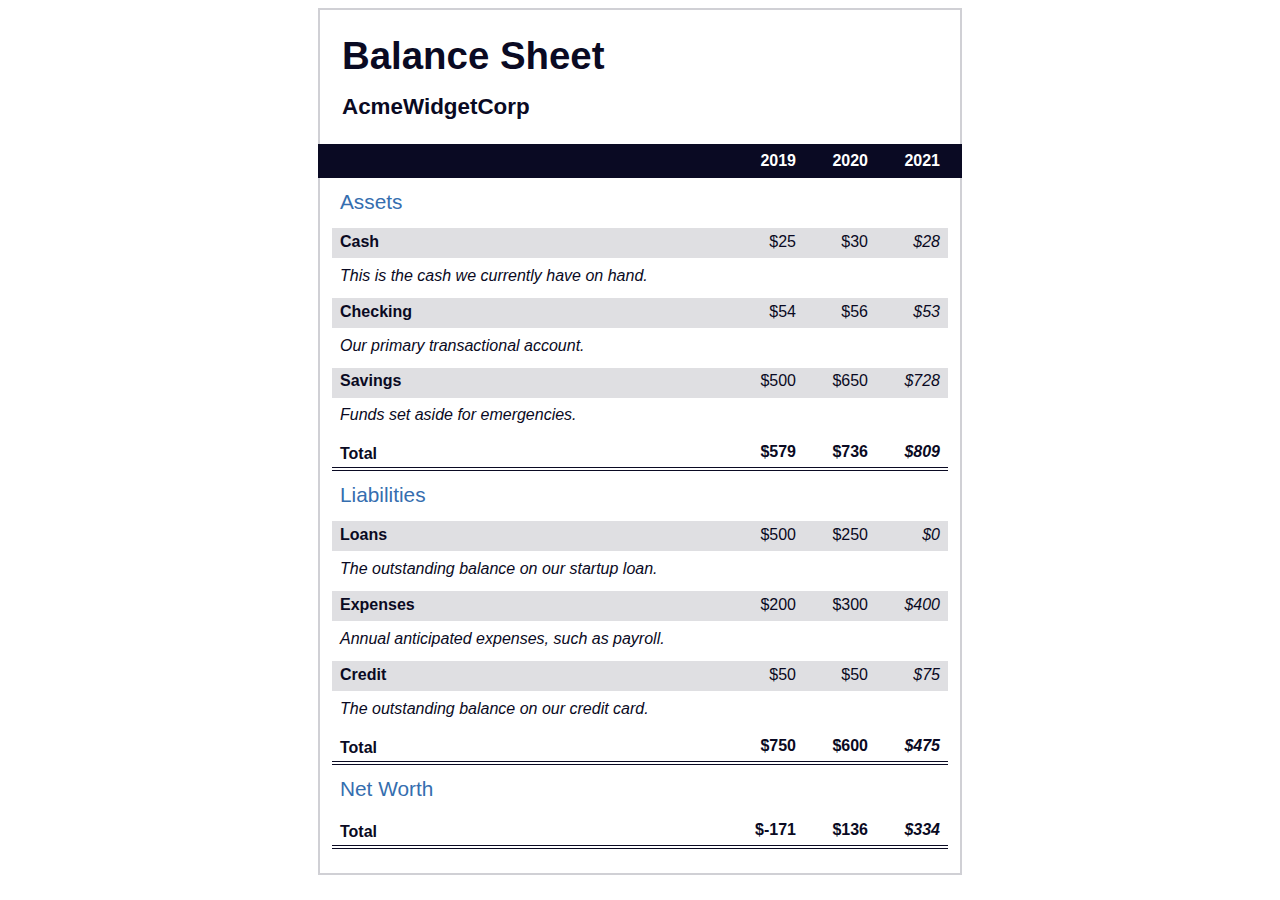
<file: my html&css websites/Balance Sheet/index.html>
<!DOCTYPE html>
<html lang="en">
  <head>
    <meta charset="UTF-8">
    <meta name="viewport" content="width=device-width, initial-scale=1.0">
    <title>Balance Sheet</title>
    <link rel="stylesheet" href="./styles.css">
  </head>
  <body>
    <main>
      <section>
        <h1>
          <span class="flex">
            <span>AcmeWidgetCorp</span>
            <span>Balance Sheet</span>
          </span>
        </h1>
        <div id="years" aria-hidden="true">
          <span class="year">2019</span>
          <span class="year">2020</span>
          <span class="year">2021</span>
        </div>
        <div class="table-wrap">
          <table>
            <caption>Assets</caption>
            <thead>
              <tr>
                <td></td>
                <th><span class="sr-only year">2019</span></th>
                <th><span class="sr-only year">2020</span></th>
                <th class="current"><span class="sr-only year">2021</span></th>
              </tr>
            </thead>
            <tbody>
              <tr class="data">
                <th>Cash <span class="description">This is the cash we currently have on hand.</span></th>
                <td>$25</td>
                <td>$30</td>
                <td class="current">$28</td>
              </tr>
              <tr class="data">
                <th>Checking <span class="description">Our primary transactional account.</span></th>
                <td>$54</td>
                <td>$56</td>
                <td class="current">$53</td>
              </tr>
              <tr class="data">
                <th>Savings <span class="description">Funds set aside for emergencies.</span></th>
                <td>$500</td>
                <td>$650</td>
                <td class="current">$728</td>
              </tr>
              <tr class="total">
                <th>Total <span class="sr-only">Assets</span></th>
                <td>$579</td>
                <td>$736</td>
                <td class="current">$809</td>
              </tr>
            </tbody>
          </table>
          <table>
            <caption>Liabilities</caption>
            <thead>
              <tr>
              <td></td>
              <th><span class="sr-only">2019</span></th>
              <th><span class="sr-only">2020</span></th>
              <th><span class="sr-only">2021</span></th>
              </tr>
            </thead>
            <tbody>
              <tr class="data">
                <th>Loans <span class="description">The outstanding balance on our startup loan.</span></th>
                <td>$500</td>
                <td>$250</td>
                <td class="current">$0</td>
              </tr>
              <tr class="data">
                <th>Expenses <span class="description">Annual anticipated expenses, such as payroll.</span></th>
                <td>$200</td>
                <td>$300</td>
                <td class="current">$400</td>
              </tr>
              <tr class="data">
                <th>Credit <span class="description">The outstanding balance on our credit card.</span></th>
                <td>$50</td>
                <td>$50</td>
                <td class="current">$75</td>
              </tr>
              <tr class="total">
                <th>Total <span class="sr-only">Liabilities</span></th>
                <td>$750</td>
                <td>$600</td>
                <td class="current">$475</td>
              </tr>
            </tbody>
          </table>
          <table>
            <caption>Net Worth</caption>
            <thead>
              <tr>
              <td></td>
              <th><span class="sr-only">2019</span></th>
              <th><span class="sr-only">2020</span></th>
              <th><span class="sr-only">2021</span></th>
              </tr>
            </thead>
            <tbody>
              <tr class="total">
                <th>Total <span class="sr-only">Net Worth</span></th>
                <td>$-171</td>
                <td>$136</td>
                <td class="current">$334</td>
              </tr>
            </tbody>
          </table>
        </div>
      </section>
    </main>
  </body>
</html>
</file>
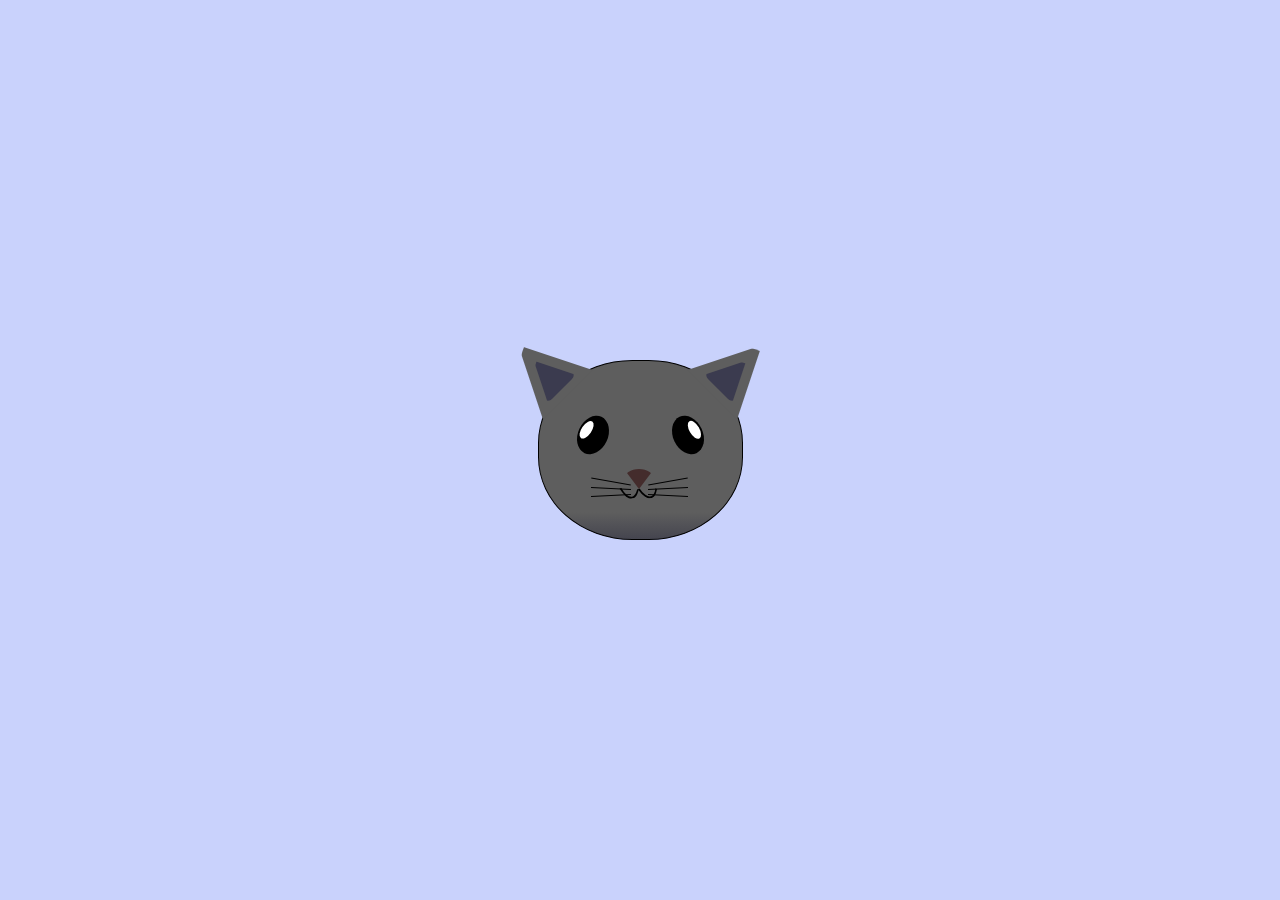
<file: my html&css websites/Cat painting/index.html>
<!DOCTYPE html>
<html lang="en">
<head>
    <meta charset="UTF-8">
    <title>fCC Cat Painting</title>
    <link rel="stylesheet" href="./styles.css">
</head>
<body>
    <main>
      <div class="cat-head">
        <div class="cat-ears">
          <div class="cat-left-ear">
            <div class="cat-left-inner-ear"></div>
          </div>
          <div class="cat-right-ear">
            <div class="cat-right-inner-ear"></div>
          </div>
        </div>

        <div class="cat-eyes">
          <div class="cat-left-eye">
            <div class="cat-left-inner-eye"></div>
          </div>
          <div class="cat-right-eye">
            <div class="cat-right-inner-eye"></div>
          </div>
        </div>
        
        <div class="cat-nose"></div>

        <div class="cat-mouth">
          <div class="cat-mouth-line-left"></div>
          <div class="cat-mouth-line-right"></div>
        </div>

        <div class="cat-whiskers">
          <div class="cat-whiskers-left">
            <div class="cat-whisker-left-top"></div>
            <div class="cat-whisker-left-middle"></div>
            <div class="cat-whisker-left-bottom"></div>
          </div>
          <div class="cat-whiskers-right">
            <div class="cat-whisker-right-top"></div>
            <div class="cat-whisker-right-middle"></div>
            <div class="cat-whisker-right-bottom"></div>
          </div>
        </div>

      </div>
    </main>
</body>
</html>
</file>
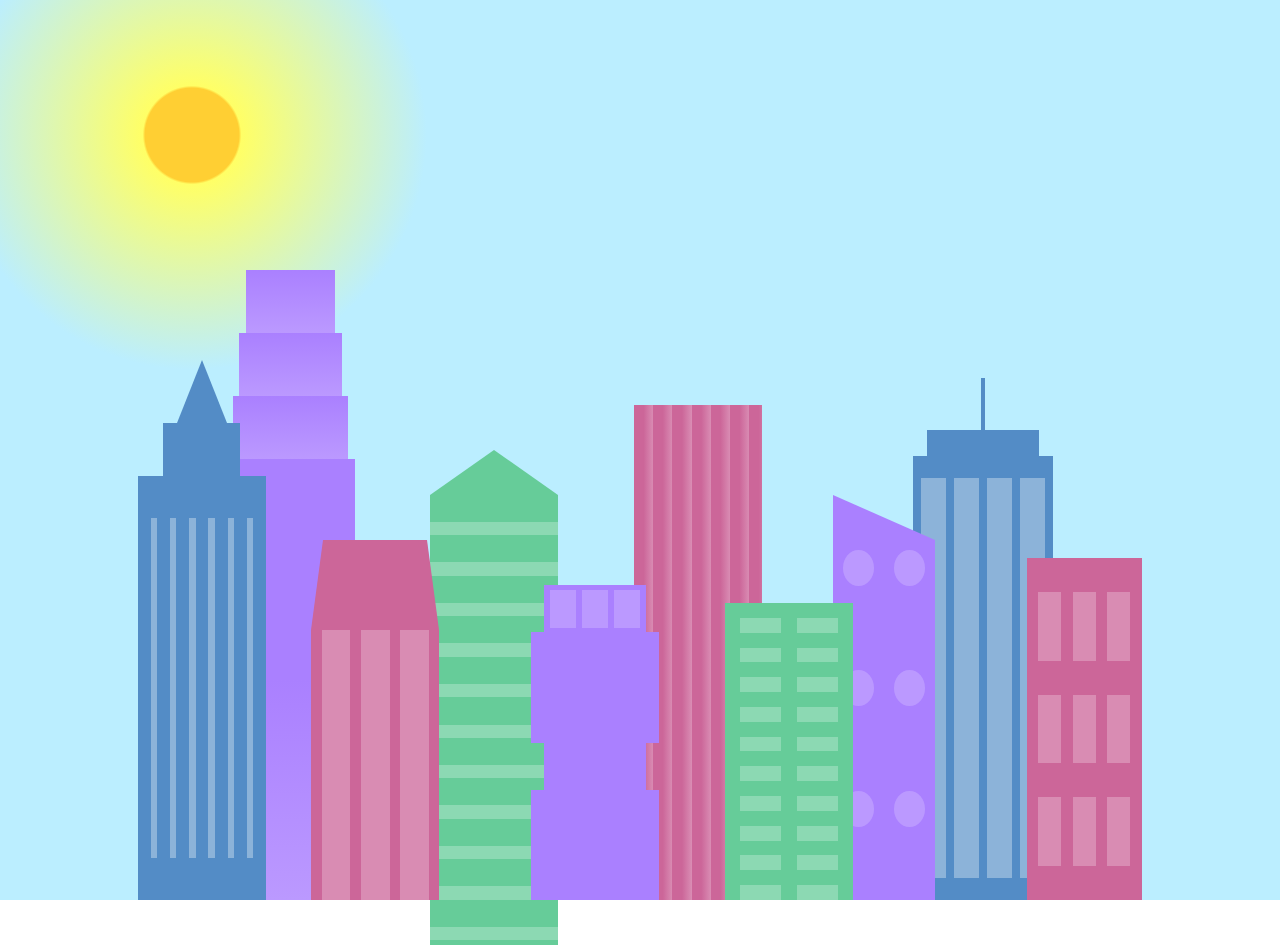
<file: my html&css websites/City Skyline/index.html>
<!DOCTYPE html>
<html lang="en">    
  <head>
    <meta charset="UTF-8">
    <title>City Skyline</title>
    <link href="styles.css" rel="stylesheet" />   
  </head>

  <body>
    <div class="background-buildings sky">
      <div></div>
      <div></div>
      <div class="bb1 building-wrap">
        <div class="bb1a bb1-window"></div>
        <div class="bb1b bb1-window"></div>
        <div class="bb1c bb1-window"></div>
        <div class="bb1d"></div>
      </div>
      <div class="bb2">
        <div class="bb2a"></div>
        <div class="bb2b"></div>
      </div>
      <div class="bb3"></div>
      <div></div>
      <div class="bb4 building-wrap">
        <div class="bb4a"></div>
        <div class="bb4b"></div>
        <div class="bb4c window-wrap">
          <div class="bb4-window"></div>
          <div class="bb4-window"></div>
          <div class="bb4-window"></div>
          <div class="bb4-window"></div>
        </div>
      </div>
      <div></div>
      <div></div>
    </div>

    <div class="foreground-buildings">
      <div></div>
      <div></div>
      <div class="fb1 building-wrap">
        <div class="fb1a"></div>
        <div class="fb1b"></div>
        <div class="fb1c"></div>
      </div>
      <div class="fb2">
        <div class="fb2a"></div>
        <div class="fb2b window-wrap">
          <div class="fb2-window"></div>
          <div class="fb2-window"></div>
          <div class="fb2-window"></div>
        </div>
      </div>
      <div></div>
      <div class="fb3 building-wrap">
        <div class="fb3a window-wrap">
          <div class="fb3-window"></div>
          <div class="fb3-window"></div>
          <div class="fb3-window"></div>
        </div>
        <div class="fb3b"></div>
        <div class="fb3a"></div>
        <div class="fb3b"></div>
      </div>
      <div class="fb4">
        <div class="fb4a"></div>
        <div class="fb4b">
          <div class="fb4-window"></div>
          <div class="fb4-window"></div>
          <div class="fb4-window"></div>
          <div class="fb4-window"></div>
          <div class="fb4-window"></div>
          <div class="fb4-window"></div>
        </div>
      </div>
      <div class="fb5"></div>
      <div class="fb6"></div>
      <div></div>
      <div></div>
    </div>
  </body>
</html>
</file>
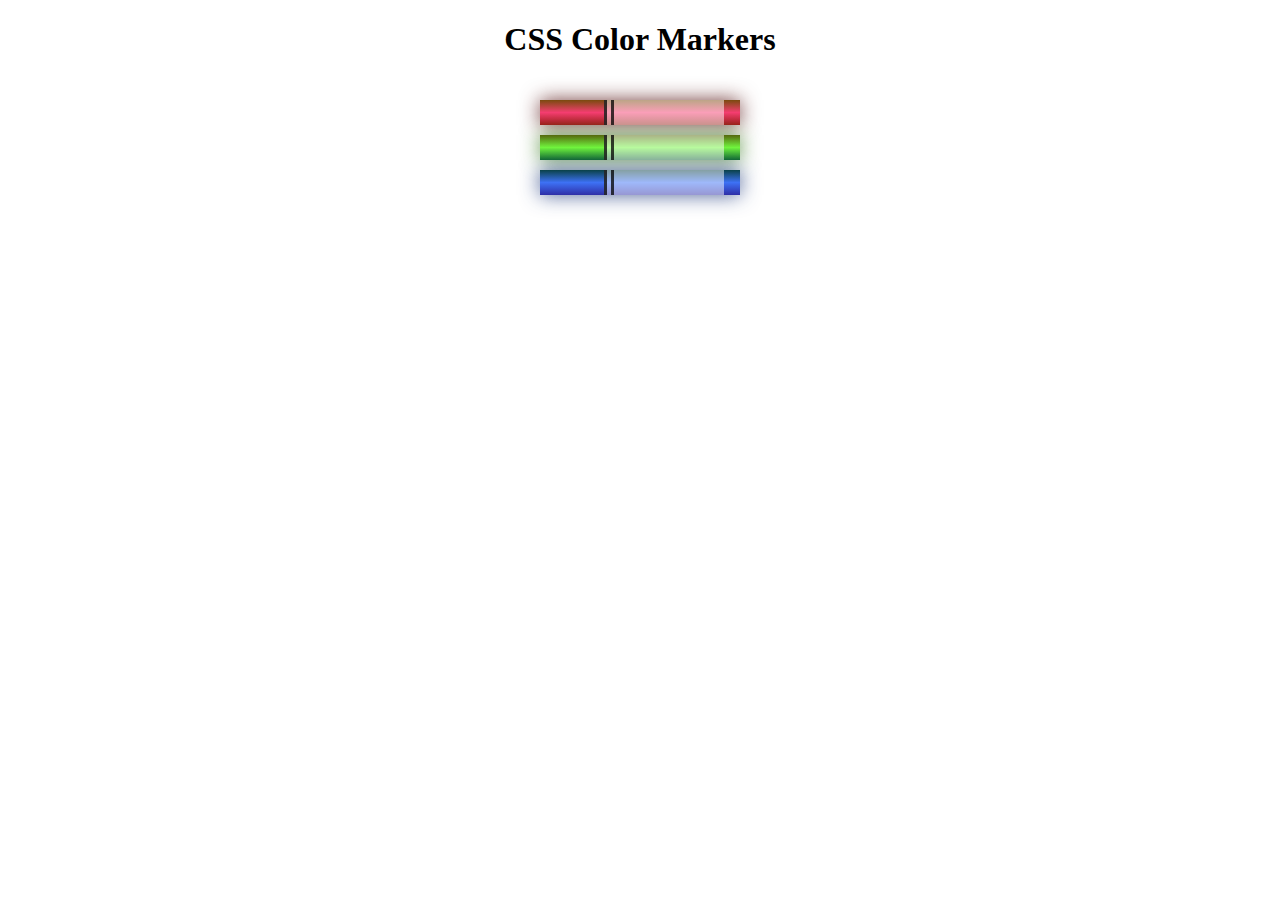
<file: my html&css websites/Colored markers/index.html>
<!DOCTYPE html>
<html lang="en">
  <head>
    <meta charset="utf-8">
    <meta name="viewport" content="width=device-width, initial-scale=1.0">
    <title>Colored Markers</title>
    <link rel="stylesheet" href="styles.css">
  </head>
  <body>
    <h1>CSS Color Markers</h1>
    <div class="container">
      <div class="marker red">
        <div class="cap"></div>
        <div class="sleeve"></div>
      </div>
      <div class="marker green">
        <div class="cap"></div>
        <div class="sleeve"></div>
      </div>
      <div class="marker blue">
        <div class="cap"></div>
        <div class="sleeve"></div>
      </div>
    </div>
  </body>
</html>
</file>
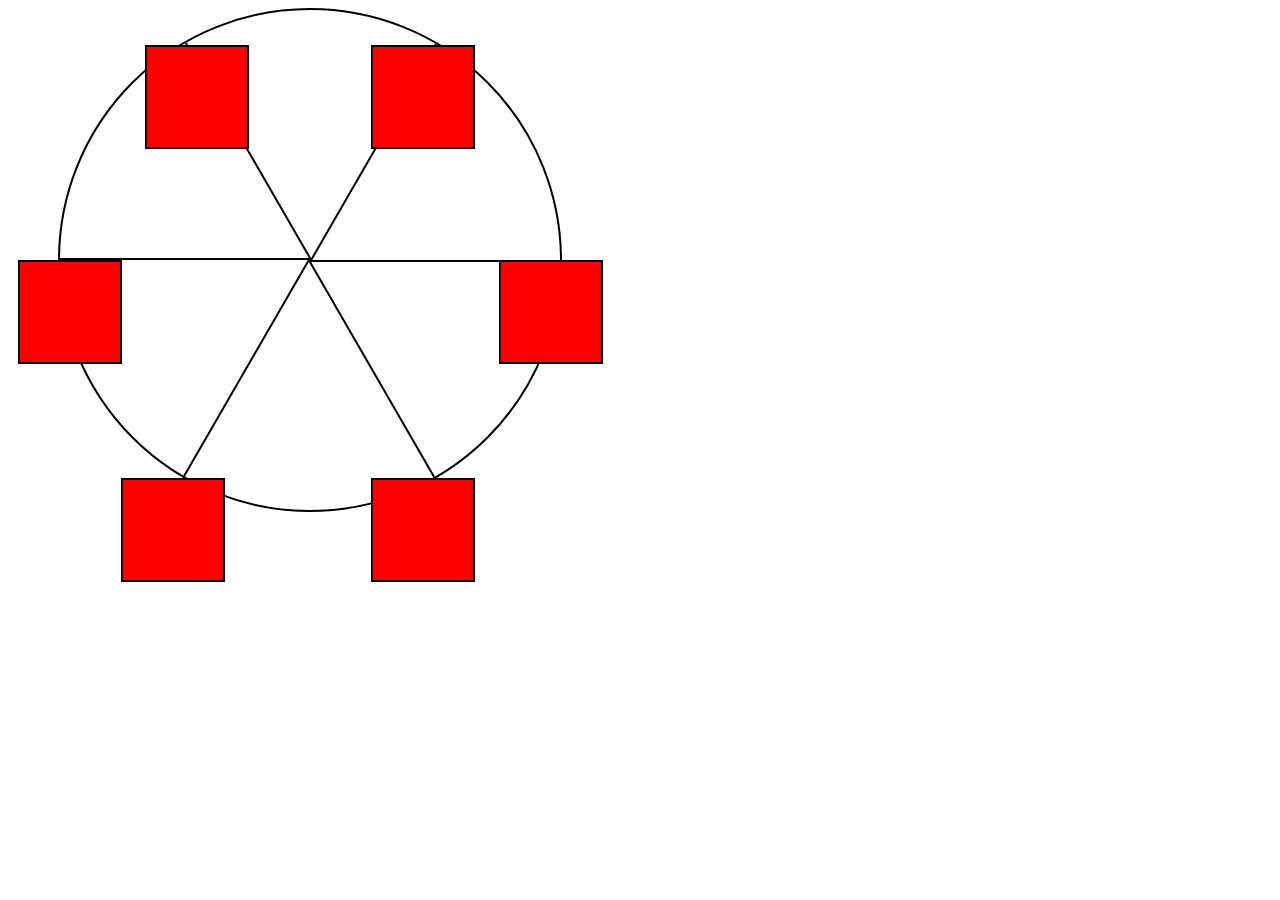
<file: my html&css websites/Ferris wheel/index.html>
<!DOCTYPE html>
<html lang="en">
  <head>
    <meta charset="UTF-8">
    <title>Ferris Wheel</title>
    <link rel="stylesheet" href="./styles.css">
  </head>
  <body>
    <div class="wheel">
      <span class="line"></span>
      <span class="line"></span>
      <span class="line"></span>
      <span class="line"></span>
      <span class="line"></span>
      <span class="line"></span>

      <div class="cabin"></div>
      <div class="cabin"></div>
      <div class="cabin"></div>
      <div class="cabin"></div>
      <div class="cabin"></div>
      <div class="cabin"></div>
    </div>
  </body>
</html>
</file>
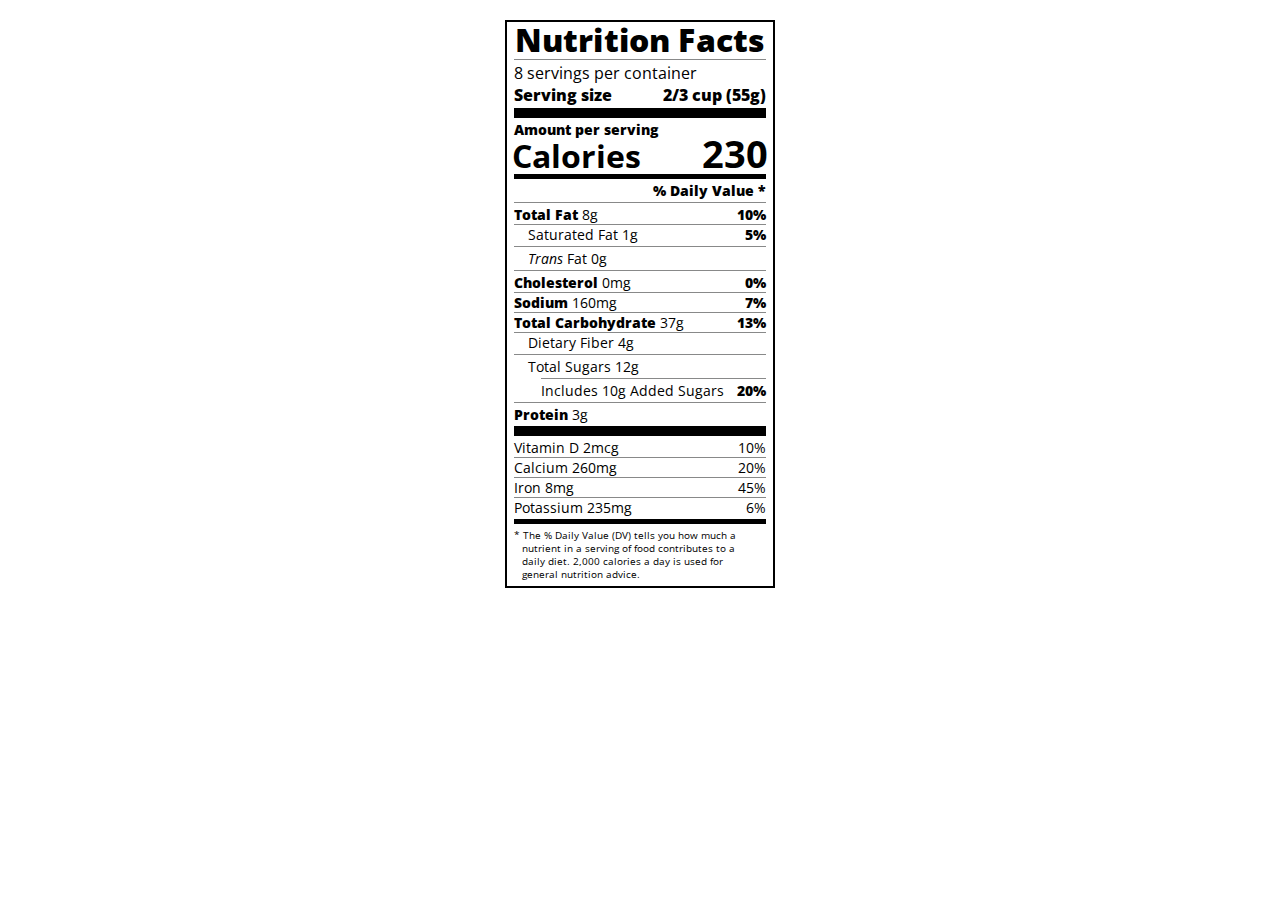
<file: my html&css websites/Nutrition Label/index.html>
<!DOCTYPE html>
<html lang="en">

<head>
  <meta charset="UTF-8">
  <title>Nutrition Label</title>
  <link href="https://fonts.googleapis.com/css?family=Open+Sans:400,700,800" rel="stylesheet">
  <link href="./styles.css" rel="stylesheet">
</head>

<body>
  <div class="label">
    <header>
      <h1 class="bold">Nutrition Facts</h1>
      <div class="divider"></div>
      <p>8 servings per container</p>
      <p class="bold">Serving size <span>2/3 cup (55g)</span></p>
    </header>
    <div class="divider large"></div>
    <div class="calories-info">
      <div class="left-container">
        <h2 class="bold small-text">Amount per serving</h2>
        <p>Calories</p>
      </div>
      <span>230</span>
    </div>
    <div class="divider medium"></div>
    <div class="daily-value small-text">
      <p class="bold right no-divider">% Daily Value *</p>
      <div class="divider"></div>
      <p><span><span class="bold">Total Fat</span> 8g</span> <span class="bold">10%</span></p>
      <p class="indent no-divider">Saturated Fat 1g <span class="bold">5%</span></p>
      <div class="divider"></div>
      <p class="indent no-divider"><span><i>Trans</i> Fat 0g</span></p>
      <div class="divider"></div>
      <p><span><span class="bold">Cholesterol</span> 0mg</span> <span class="bold">0%</span></p>
      <p><span><span class="bold">Sodium</span> 160mg</span> <span class="bold">7%</span></p>
      <p><span><span class="bold">Total Carbohydrate</span> 37g</span> <span class="bold">13%</span></p>
      <p class="indent no-divider">Dietary Fiber 4g</p>
      <div class="divider"></div>
      <p class="indent no-divider">Total Sugars 12g</p>
      <div class="divider double-indent"></div>
      <p class="double-indent no-divider">Includes 10g Added Sugars <span class="bold">20%</span></p>
      <div class="divider"></div>
      <p class="no-divider"><span><span class="bold">Protein</span> 3g</span></p>
      <div class="divider large"></div>
      <p>Vitamin D 2mcg <span>10%</span></p>
      <p>Calcium 260mg <span>20%</span></p>
      <p>Iron 8mg <span>45%</span></p>
      <p class="no-divider">Potassium 235mg <span>6%</span></p>
    </div>
    <div class="divider medium"></div>
    <p class="note">* The % Daily Value (DV) tells you how much a nutrient in a serving of food contributes to a daily
      diet. 2,000 calories a day is used for general nutrition advice.</p>
  </div>
</body>
</html>
</file>
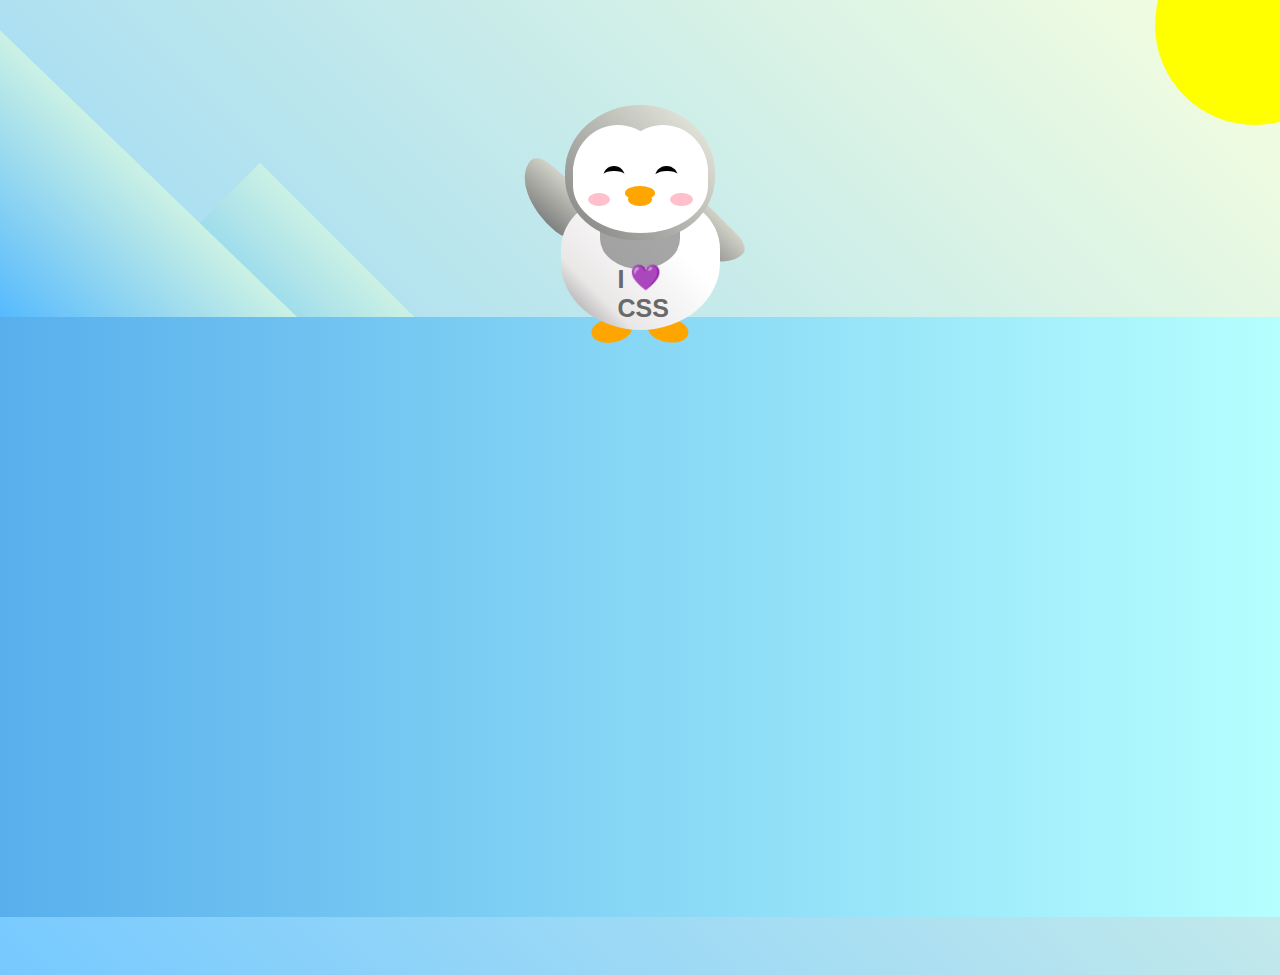
<file: my html&css websites/Penguin/index.html>
<!DOCTYPE html>
<html lang="en">
  <head>
    <meta charset="UTF-8" />
    <link rel="stylesheet" href="./styles.css" />
    <title>Penguin</title>
    <meta name="viewport" content="width=device-width, initial-scale=1.0" />
  </head>

  <body>
    <div class="left-mountain"></div>
    <div class="back-mountain"></div>
    <div class="sun"></div>
    <div class="penguin">
      <div class="penguin-head">
        <div class="face left"></div>
        <div class="face right"></div>
        <div class="chin"></div>
        <div class="eye left">
          <div class="eye-lid"></div>
        </div>
        <div class="eye right">
          <div class="eye-lid"></div>
        </div>
        <div class="blush left"></div>
        <div class="blush right"></div>
        <div class="beak top"></div>
        <div class="beak bottom"></div>
      </div>
      <div class="shirt">
        <div>💜</div>
        <p>I CSS</p>
      </div> 
      <div class="penguin-body">
        <div class="arm left"></div>
        <div class="arm right"></div>
        <div class="foot left"></div>
        <div class="foot right"></div>
      </div>
    </div>

    <div class="ground"></div>
  </body>
</html>
</file>
<file: my html&css websites/Balance Sheet/styles.css>
span[class~="sr-only"] {
  border: 0 !important;
  clip: rect(1px, 1px, 1px, 1px) !important;
  clip-path: inset(50%) !important;
  height: 1px !important;
  width: 1px !important;
  position: absolute !important;
  overflow: hidden !important;
  white-space: nowrap !important;
  padding: 0 !important;
  margin: -1px !important;
}

html {
  box-sizing: border-box;
}

body {
  font-family: sans-serif;
  color: #0a0a23;
}

h1 {
  max-width: 37.25rem;
  margin: 0 auto;
  padding: 1.5rem 1.25rem;
}

h1 .flex {
  display: flex;
  flex-direction: column-reverse;
  gap: 1rem;
}

h1 .flex span:first-of-type {
  font-size: 0.7em;
}

h1 .flex span:last-of-type {
  font-size: 1.2em;
}

section {
  max-width: 40rem;
  margin: 0 auto;
  border: 2px solid #d0d0d5;
}

#years {
  display: flex;
  justify-content: flex-end;
  position: sticky;
  z-index: 999;
  top: 0;
  background: #0a0a23;
  color: #fff;
  padding: 0.5rem calc(1.25rem + 2px) 0.5rem 0;
  margin: 0 -2px;
}

#years span[class] {
  font-weight: bold;
  width: 4.5rem;
  text-align: right;
}

.table-wrap {
  padding: 0 0.75rem 1.5rem 0.75rem;
}

table {
  border-collapse: collapse;
  border: 0;
  width: 100%;
  position: relative;
  margin-top: 3rem;
}

table caption {
  color: #356eaf;
  font-size: 1.3em;
  font-weight: normal;
  position: absolute;
  top: -2.25rem;
  left: 0.5rem;
}

tbody td {
  width: 100vw;
  min-width: 4rem;
  max-width: 4rem;
}

tbody th {
  width: calc(100% - 12rem);
}

tr[class="total"] {
  border-bottom: 4px double #0a0a23;
  font-weight: bold;
}

tr[class="total"] th {
  text-align: left;
  padding: 0.5rem 0 0.25rem 0.5rem;
}

tr.total td {
  text-align: right;
  padding: 0 0.25rem;
}

tr.total td:nth-of-type(3) {
  padding-right: 0.5rem;
}

tr.total:hover {
  background-color: #99c9ff;
}

td.current {
  font-style: italic;
}

tr.data {
  background-image: linear-gradient(to bottom, #dfdfe2 1.845rem, white 1.845rem);
}

tr.data th {
  text-align: left;
  padding-top: 0.3rem;
  padding-left: 0.5rem;
}

tr.data th .description {
  display: block;
  font-weight: normal;
  font-style: italic;
  padding: 1rem 0 0.75rem;
  margin-right: -13.5rem;
}

tr.data td {
  vertical-align: top;
  padding: 0.3rem 0.25rem 0;
  text-align: right;
}
tr.data td:last-of-type {
  padding-right: 0.5rem;
}
</file>
<file: my html&css websites/Cat painting/styles.css>
* {
  box-sizing: border-box;
}

body {
  background-color: #c9d2fc;
}

.cat-head {
  position: absolute;
  right: 0;
  left: 0;
  top: 0;
  bottom: 0;
  margin: auto;
  background: linear-gradient(#5e5e5e 85%, #45454f 100%);
  width: 205px;
  height: 180px;
  border: 1px solid #000;
  border-radius: 46%;
}

.cat-left-ear {
  position: absolute;
  top: -26px;
  left: -31px;
  z-index: 1;
  border-top-left-radius: 90px;
  border-top-right-radius: 10px;
  transform: rotate(-45deg);
  border-left: 35px solid transparent;
  border-right: 35px solid transparent;
  border-bottom: 70px solid #5e5e5e;
}

.cat-right-ear {
  position: absolute;
  top: -26px;
  left: 163px;
  z-index: 1;
  transform: rotate(45deg);
  border-top-left-radius: 90px;
  border-top-right-radius: 10px;
  border-left: 35px solid transparent;
  border-right: 35px solid transparent;
  border-bottom: 70px solid #5e5e5e;
}

.cat-left-inner-ear {
  position: absolute;
  top: 22px;
  left: -20px;
  border-top-left-radius: 90px;
  border-top-right-radius: 10px;
  border-bottom-right-radius: 40%;
  border-bottom-left-radius: 40%;
  border-left: 20px solid transparent;
  border-right: 20px solid transparent;
  border-bottom: 40px solid #3b3b4f;
}

.cat-right-inner-ear {
  position: absolute;
  top: 22px;
  left: -20px;
  border-top-left-radius: 90px;
  border-top-right-radius: 10px;
  border-bottom-right-radius: 40%;
  border-bottom-left-radius: 40%;
  border-left: 20px solid transparent;
  border-right: 20px solid transparent;
  border-bottom: 40px solid #3b3b4f;
}

.cat-left-eye {
  position: absolute;
  top: 54px;
  left: 39px;
  border-radius: 60%;
  transform: rotate(25deg);
  width: 30px;
  height: 40px;
  background-color: #000;
}

.cat-right-eye {
  position: absolute;
  top: 54px;
  left: 134px;
  border-radius: 60%;
  transform: rotate(-25deg);
  width: 30px;
  height: 40px;
  background-color: #000;
}

.cat-left-inner-eye {
  position: absolute;
  top: 8px;
  left: 2px;
  width: 10px;
  height: 20px;
  transform: rotate(10deg);
  background-color: #fff;
  border-radius: 60%;
}

.cat-right-inner-eye {
  position: absolute;
  top: 8px;
  left: 18px;
  transform: rotate(-5deg);
  width: 10px;
  height: 20px;
  background-color: #fff;
  border-radius: 60%;
}

.cat-nose {
  position: absolute;
  top: 108px;
  left: 85px;
  border-top-left-radius: 50%;
  border-bottom-right-radius: 50%;
  border-bottom-left-radius: 50%;
  transform: rotate(180deg);
  border-left: 15px solid transparent;
  border-right: 15px solid transparent;
  border-bottom: 20px solid #442c2c;
}

.cat-mouth div {
  width: 30px;
  height: 50px;
  border: 2px solid #000;
  border-radius: 190%/190px 150px 0 0;
  border-color: black transparent transparent transparent;
}

.cat-mouth-line-left {
  position: absolute;
  top: 88px;
  left: 74px;
  transform: rotate(170deg);
}

.cat-mouth-line-right {
  position: absolute;
  top: 88px;
  left: 91px;
  transform: rotate(165deg);
}

.cat-whiskers-left div {
  width: 40px;
  height: 1px;
  background-color: #000;
}

.cat-whiskers-right div {
  width: 40px;
  height: 1px;
  background-color: #000;
}

.cat-whisker-left-top {
  position: absolute;
  top: 120px;
  left: 52px;
  transform: rotate(10deg);
}

.cat-whisker-left-middle {
  position: absolute;
  top: 127px;
  left: 52px;
  transform: rotate(3deg);
}

.cat-whisker-left-bottom {
  position: absolute;
  top: 134px;
  left: 52px;
  transform: rotate(-3deg);
}

.cat-whisker-right-top {
  position: absolute;
  top: 120px;
  left: 109px;
  transform: rotate(-10deg);
}

.cat-whisker-right-middle {
  position: absolute;
  top: 127px;
  left: 109px;
  transform: rotate(-3deg);
}

.cat-whisker-right-bottom {
  position: absolute;
  top: 134px;
  left: 109px;
  transform: rotate(3deg);
</file>
<file: my html&css websites/City Skyline/styles.css>
:root {
  --building-color1: #aa80ff;
  --building-color2: #66cc99;
  --building-color3: #cc6699;
  --building-color4: #538cc6;
  --window-color1: #bb99ff;
  --window-color2: #8cd9b3;
  --window-color3: #d98cb3;
  --window-color4: #8cb3d9;
}

* {
  box-sizing: border-box;
}

body {
  height: 100vh;
  margin: 0;
  overflow: hidden;
}

.background-buildings, .foreground-buildings {
  width: 100%;
  height: 100%;
  display: flex;
  align-items: flex-end;
  justify-content: space-evenly;
  position: absolute;
  top: 0;
}

.building-wrap {
  display: flex;
  flex-direction: column;
  align-items: center;
}

.window-wrap {
  display: flex;
  align-items: center;
  justify-content: space-evenly;
}

.sky {
  background: radial-gradient(
      closest-corner circle at 15% 15%,
      #ffcf33,
      #ffcf33 20%,
      #ffff66 21%,
      #bbeeff 100%
    );
}

/* BACKGROUND BUILDINGS - "bb" stands for "background building" */
.bb1 {
  width: 10%;
  height: 70%;
}

.bb1a {
  width: 70%;
}
  
.bb1b {
  width: 80%;
}
  
.bb1c {
  width: 90%;
}

.bb1d {
  width: 100%;
  height: 70%;
  background: linear-gradient(
      var(--building-color1) 50%,
      var(--window-color1)
    );
}

.bb1-window {
  height: 10%;
  background: linear-gradient(
      var(--building-color1),
      var(--window-color1)
    );
}

.bb2 {
  width: 10%;
  height: 50%;
}

.bb2a {
  border-bottom: 5vh solid var(--building-color2);
  border-left: 5vw solid transparent;
  border-right: 5vw solid transparent;
}

.bb2b {
  width: 100%;
  height: 100%;
  background: repeating-linear-gradient(
      var(--building-color2),
      var(--building-color2) 6%,
      var(--window-color2) 6%,
      var(--window-color2) 9%
    );
}

.bb3 {
  width: 10%;
  height: 55%;
  background: repeating-linear-gradient(
      90deg,
      var(--building-color3),
      var(--building-color3),
      var(--window-color3) 15%
    );
}

.bb4 {
  width: 11%;
  height: 58%;
}

.bb4a {
  width: 3%;
  height: 10%;
  background-color: var(--building-color4);
}

.bb4b {
  width: 80%;
  height: 5%;
  background-color: var(--building-color4);
}
  
.bb4c {
  width: 100%;
  height: 85%;
  background-color: var(--building-color4);
}

.bb4-window {
  width: 18%;
  height: 90%;
  background-color: var(--window-color4);
}

/* FOREGROUND BUILDINGS - "fb" stands for "foreground building" */
.fb1 {
  width: 10%;
  height: 60%;
}

.fb1a {
  border-bottom: 7vh solid var(--building-color4);
  border-left: 2vw solid transparent;
  border-right: 2vw solid transparent;
}

.fb1b {
  width: 60%;
  height: 10%;
  background-color: var(--building-color4);
}
  
.fb1c {
  width: 100%;
  height: 80%;
  background: repeating-linear-gradient(
      90deg,
      var(--building-color4),
      var(--building-color4) 10%,
      transparent 10%,
      transparent 15%
    ),
    repeating-linear-gradient(
      var(--building-color4),
      var(--building-color4) 10%,
      var(--window-color4) 10%,
      var(--window-color4) 90%
    );
}

.fb2 {
  width: 10%;
  height: 40%;
}

.fb2a {
  width: 100%;
  border-bottom: 10vh solid var(--building-color3);
  border-left: 1vw solid transparent;
  border-right: 1vw solid transparent;
}

.fb2b {
  width: 100%;
  height: 75%;
  background-color: var(--building-color3);
}

.fb2-window {
  width: 22%;
  height: 100%;
  background-color: var(--window-color3);
}

.fb3 {
  width: 10%;
  height: 35%;
}
  
.fb3a {
  width: 80%;
  height: 15%;
  background-color: var(--building-color1);
}
  
.fb3b {
  width: 100%;
  height: 35%;
  background-color: var(--building-color1);
}

.fb3-window {
  width: 25%;
  height: 80%;
  background-color: var(--window-color1);
}

.fb4 {
  width: 8%;
  height: 45%;
  position: relative;
  left: 10%;
}

.fb4a {
  border-top: 5vh solid transparent;
  border-left: 8vw solid var(--building-color1);
}

.fb4b {
  width: 100%;
  height: 89%;
  background-color: var(--building-color1);
  display: flex;
  flex-wrap: wrap;
}

.fb4-window {
  width: 30%;
  height: 10%;
  border-radius: 50%;
  background-color: var(--window-color1);
  margin: 10%;
}

.fb5 {
  width: 10%;
  height: 33%;
  position: relative;
  right: 10%;
  background: repeating-linear-gradient(
      var(--building-color2),
      var(--building-color2) 5%,
      transparent 5%,
      transparent 10%
    ),
    repeating-linear-gradient(
      90deg,
      var(--building-color2),
      var(--building-color2) 12%,
      var(--window-color2) 12%,
      var(--window-color2) 44%
    );
}

.fb6 {
  width: 9%;
  height: 38%;
  background: repeating-linear-gradient(
      90deg,
      var(--building-color3),
      var(--building-color3) 10%,
      transparent 10%,
      transparent 30%
    ),
    repeating-linear-gradient(
      var(--building-color3),
      var(--building-color3) 10%,
      var(--window-color3) 10%,
      var(--window-color3) 30%
    );
}

@media (max-width: 1000px) {
  :root {
    --building-color1: #000;
    --building-color2: #000;
    --building-color3: #000;
    --building-color4: #000;
    --window-color1: #777;
    --window-color2: #777;
    --window-color3: #777;
    --window-color4: #777;
  }
  .sky {
    background: radial-gradient(
        closest-corner circle at 15% 15%,
        #ccc,
        #ccc 20%,
        #445 21%,
        #223 100%
      );
  }
}
</file>
<file: my html&css websites/Colored markers/styles.css>
h1 {
  text-align: center;
}

.container {
  background-color: rgb(255, 255, 255);
  padding: 10px 0;
}

.marker {
  width: 200px;
  height: 25px;
  margin: 10px auto;
}

.cap {
  width: 60px;
  height: 25px;
}

.sleeve {
  width: 110px;
  height: 25px;
  background-color: rgba(255, 255, 255, 0.5);
  border-left: 10px double rgba(0, 0, 0, 0.75);
}

.cap, .sleeve {
  display: inline-block;
}

.red {
  background: linear-gradient(rgb(122, 74, 14), rgb(245, 62, 113), rgb(162, 27, 27));
  box-shadow: 0 0 20px 0 rgba(83, 14, 14, 0.8);
}

.green {
  background: linear-gradient(#55680D, #71F53E, #116C31);
  box-shadow: 0 0 20px 0 #3B7E20CC;
}
.blue {
  background: linear-gradient(hsl(186, 76%, 16%), hsl(223, 90%, 60%), hsl(240, 56%, 42%));
  box-shadow: 0 0 20px 0 hsla(223, 59%, 31%, 0.8);
}
</file>
<file: my html&css websites/Ferris wheel/styles.css>
.wheel {
  border: 2px solid black;
  border-radius: 50%;
  margin-left: 50px;
  position: absolute;
  height: 55vw;
  width: 55vw;
  max-width: 500px;
  max-height: 500px;
  animation-name: wheel;
  animation-duration: 10s;
  animation-iteration-count: infinite;
  animation-timing-function: linear;
}

.line {
  background-color: black;
  width: 50%;
  height: 2px;
  position: absolute;
  top: 50%;
  left: 50%;
  transform-origin: 0% 0%;
}

.line:nth-of-type(2) {
  transform: rotate(60deg);
}
.line:nth-of-type(3) {
  transform: rotate(120deg);
}
.line:nth-of-type(4) {
  transform: rotate(180deg);
}
.line:nth-of-type(5) {
  transform: rotate(240deg);
}
.line:nth-of-type(6) {
  transform: rotate(300deg);
}

.cabin {
  background-color: red;
  width: 20%;
  height: 20%;
  position: absolute;
  border: 2px solid;
  transform-origin: 50% 0%;
  animation: cabins 10s ease-in-out infinite;
}

.cabin:nth-of-type(1) {
  right: -8.5%;
  top: 50%;
}
.cabin:nth-of-type(2) {
  right: 17%;
  top: 93.5%;
}
.cabin:nth-of-type(3) {
  right: 67%;
  top: 93.5%;
}
.cabin:nth-of-type(4) {
  left: -8.5%;
  top: 50%;
}
.cabin:nth-of-type(5) {
  left: 17%;
  top: 7%;
}
.cabin:nth-of-type(6) {
  right: 17%;
  top: 7%;
}

@keyframes wheel {
   0% {
     transform: rotate(0deg);
   }
   100% {
     transform: rotate(360deg);
   }
}
@keyframes cabins {
  0% {
    transform: rotate(0deg);
  }
  25% {
    background-color: yellow;
  }
  50% {
    background-color: purple;
  }
  75% {
    background-color: yellow;
  }
  100% {
    transform: rotate(-360deg);
  }
}
</file>
<file: my html&css websites/Nutrition Label/styles.css>
* {
  box-sizing: border-box;
}

html {
  font-size: 16px;
}

body {
  font-family: 'Open Sans', sans-serif;
}

.label {
  border: 2px solid black;
  width: 270px;
  margin: 20px auto;
  padding: 0 7px;
}

header h1 {
  text-align: center;
  margin: -4px 0;
  letter-spacing: 0.15px
}

p {
  margin: 0;
  display: flex;
  justify-content: space-between;
}

.divider {
  border-bottom: 1px solid #888989;
  margin: 2px 0;
}

.bold {
  font-weight: 800;
}

.large {
  height: 10px;
}

.large, .medium {
  background-color: black;
  border: 0;
}

.medium {
  height: 5px;
}

.small-text {
  font-size: 0.85rem;
}


.calories-info {
  display: flex;
  justify-content: space-between;
  align-items: flex-end;
}

.calories-info h2 {
  margin: 0;
}

.left-container p {
  margin: -5px -2px;
  font-size: 2em;
  font-weight: 700;
}

.calories-info span {
  margin: -7px -2px;
  font-size: 2.4em;
  font-weight: 700;
}

.right {
  justify-content: flex-end;
}

.indent {
  margin-left: 1em;
}

.double-indent {
  margin-left: 2em;
}

.daily-value p:not(.no-divider) {
  border-bottom: 1px solid #888989;
}
.note {
  font-size: 0.6rem;
  margin: 5px 0;
  padding: 0 8px;
  text-indent: -8px;
}
</file>
<file: my html&css websites/Penguin/styles.css>
:root {
  --penguin-face: white;
  --penguin-picorna: orange;
  --penguin-skin: gray;
}

body {
  background: linear-gradient(45deg, rgb(118, 201, 255), rgb(247, 255, 222));
  margin: 0;
  padding: 0;
  width: 100%;
  height: 100vh;
  overflow: hidden;
}

.left-mountain {
  width: 300px;
  height: 300px;
  background: linear-gradient(rgb(203, 241, 228), rgb(80, 183, 255));
  position: absolute;
  transform: skew(0deg, 44deg);
  z-index: 2;
  margin-top: 100px;
}

.back-mountain {
  width: 300px;
  height: 300px;
  background: linear-gradient(rgb(203, 241, 228), rgb(47, 170, 255));
  position: absolute;
  z-index: 1;
  transform: rotate(45deg);
  left: 110px;
  top: 225px;
}

.sun {
  width: 200px;
  height: 200px;
  background-color: yellow;
  position: absolute;
  border-radius: 50%;
  top: -75px;
  right: -75px;
}

.penguin {
  width: 300px;
  height: 300px;
  margin: auto;
  margin-top: 75px;
  z-index: 4;
  position: relative;
  transition: transform 1s ease-in-out 0ms;
}

.penguin * {
  position: absolute;
}

.penguin:active {
  transform: scale(1.5);
  cursor: not-allowed;
}

.penguin-head {
  width: 50%;
  height: 45%;
  background: linear-gradient(
    45deg,
    var(--penguin-skin),
    rgb(239, 240, 228)
  );
  border-radius: 70% 70% 65% 65%;
  top: 10%;
  left: 25%;
  z-index: 1;
}

.face {
  width: 60%;
  height: 70%;
  background-color: var(--penguin-face);
  border-radius: 70% 70% 60% 60%;
  top: 15%;
}

.face.left {
  left: 5%;
}

.face.right {
  right: 5%;
}

.chin {
  width: 90%;
  height: 70%;
  background-color: var(--penguin-face);
  top: 25%;
  left: 5%;
  border-radius: 70% 70% 100% 100%;
}

.eye {
  width: 15%;
  height: 17%;
  background-color: black;
  top: 45%;
  border-radius: 50%;
}

.eye.left {
  left: 25%;
}

.eye.right {
  right: 25%;
}

.eye-lid {
  width: 150%;
  height: 100%;
  background-color: var(--penguin-face);
  top: 25%;
  left: -23%;
  border-radius: 50%;
}

.blush {
  width: 15%;
  height: 10%;
  background-color: pink;
  top: 65%;
  border-radius: 50%;
}

.blush.left {
  left: 15%;
}

.blush.right {
  right: 15%;
}

.beak {
  height: 10%;
  background-color: var(--penguin-picorna);
  border-radius: 50%;
}

.beak.top {
  width: 20%;
  top: 60%;
  left: 40%;
}

.beak.bottom {
  width: 16%;
  top: 65%;
  left: 42%;
}

.shirt {
  font: bold 25px Helvetica, sans-serif;
  top: 165px;
  left: 127.5px;
  z-index: 1;
  color: #6a6969;
}

.shirt div {
  font-weight:  initial;
  top: 22.5px;
  left: 12px;
}

.penguin-body {
  width: 53%;
  height: 45%;
  background: linear-gradient(
    45deg,
    rgb(134, 133, 133) 0%,
    rgb(234, 231, 231) 25%,
    white 67%
  );
  border-radius: 80% 80% 100% 100%;
  top: 40%;
  left: 23.5%;
}

.penguin-body::before {
  content: "";
  position: absolute;
  width: 50%;
  height: 45%;
  background-color: var(--penguin-skin);
  top: 10%;
  left: 25%;
  border-radius: 0% 0% 100% 100%;
  opacity: 70%;
}

.arm {
  width: 30%;
  height: 60%;
  background: linear-gradient(
    90deg,
    var(--penguin-skin),
    rgb(209, 210, 199)
  );
  border-radius: 30% 30% 30% 120%;
  z-index: -1;
}

.arm.left {
  top: 35%;
  left: 5%;
  transform-origin: top left; 
  transform: rotate(130deg) scaleX(-1);
  animation: 3s linear infinite wave;
}

.arm.right {
  top: 0%;
  right: -5%;
  transform: rotate(-45deg);
}

@keyframes wave {
  10% {
    transform: rotate(110deg) scaleX(-1);
  }
  20% {
    transform: rotate(130deg) scaleX(-1);
  }
  30% {
    transform: rotate(110deg) scaleX(-1);
  }
  40% {
    transform: rotate(130deg) scaleX(-1);
  }
}

.foot {
  width:  15%;
  height: 30%;
  background-color: var(--penguin-picorna);
  top: 85%;
  border-radius: 50%;
  z-index: -1;
}

.foot.left {
  left: 25%;
  transform: rotate(80deg);
}

.foot.right {
  right: 25%;
  transform: rotate(-80deg);
}
.ground {
  width: 100vw;
  height: 400px;
  background: linear-gradient(90deg, rgb(88, 175, 236), rgb(182, 255, 255));
  z-index: 3;
  position: absolute;
  margin-top: -58px;
  height: calc(100vh - 300px);
}
</file>
